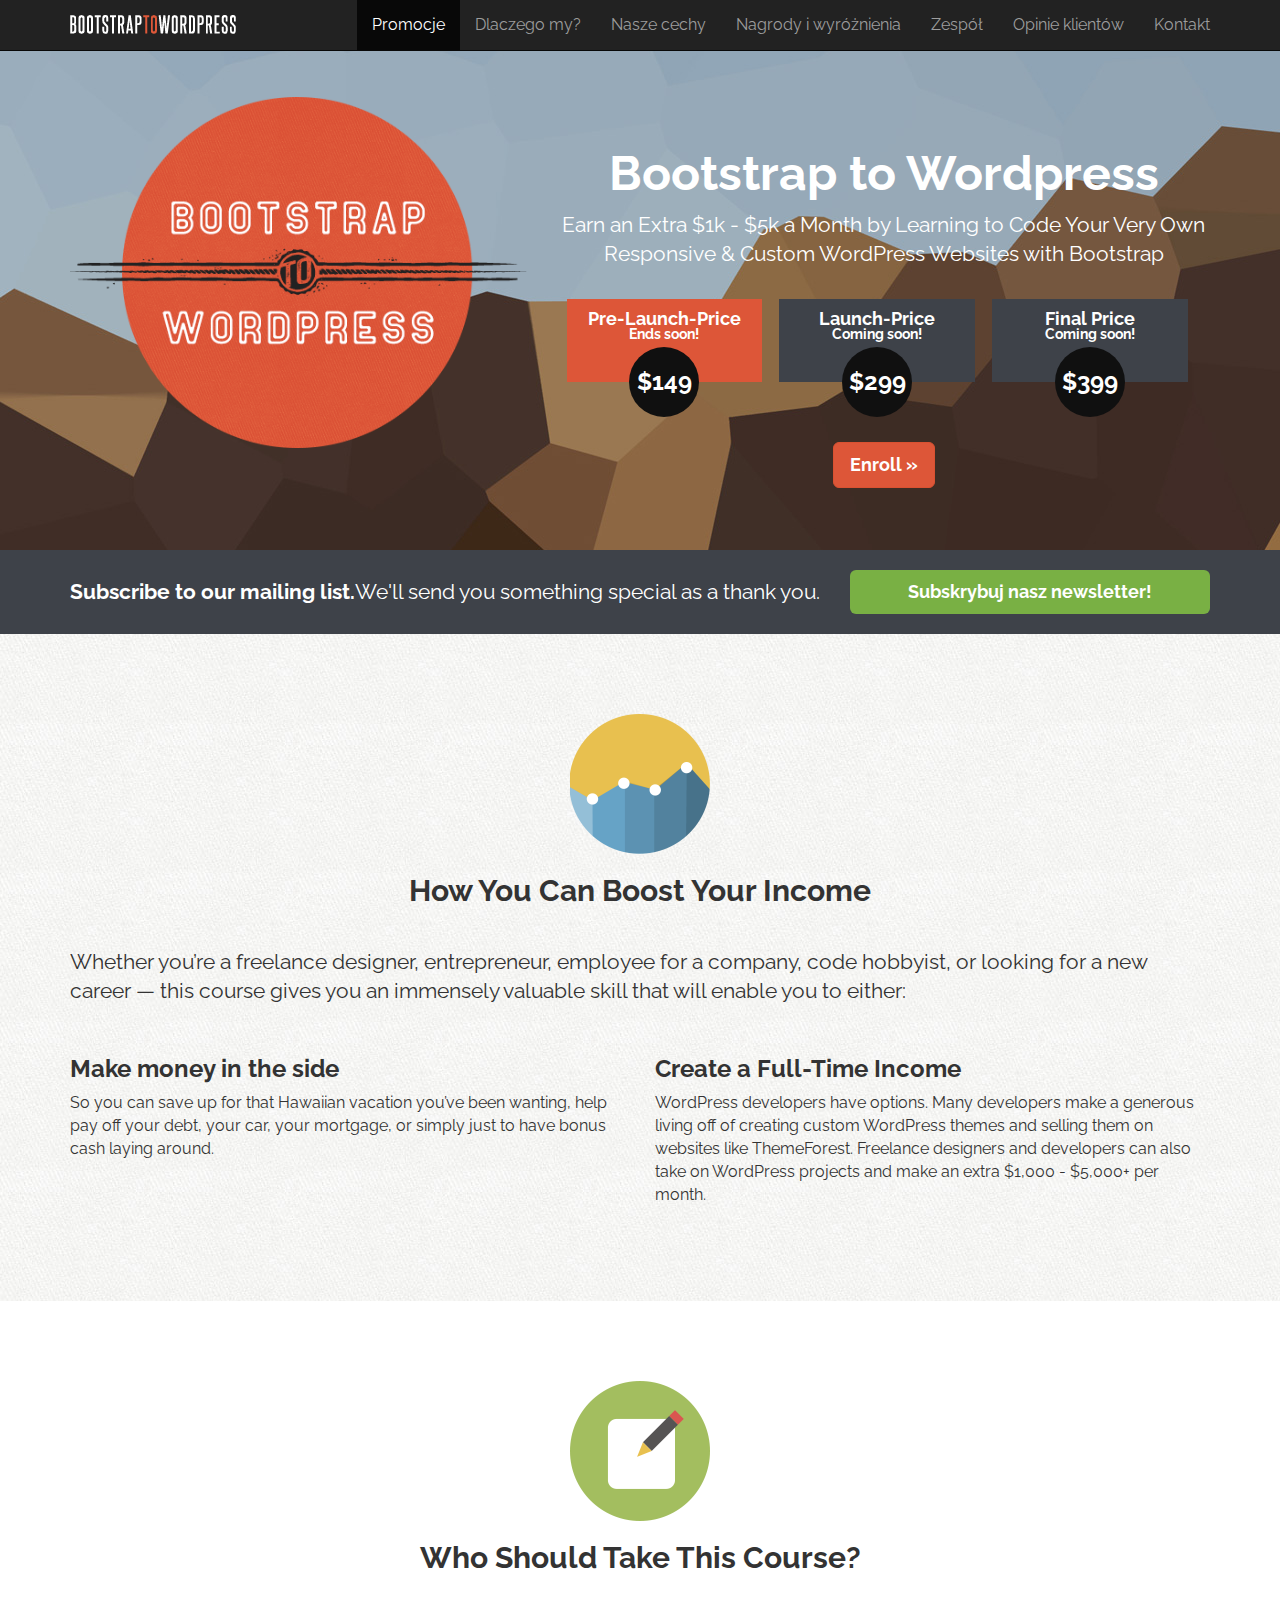
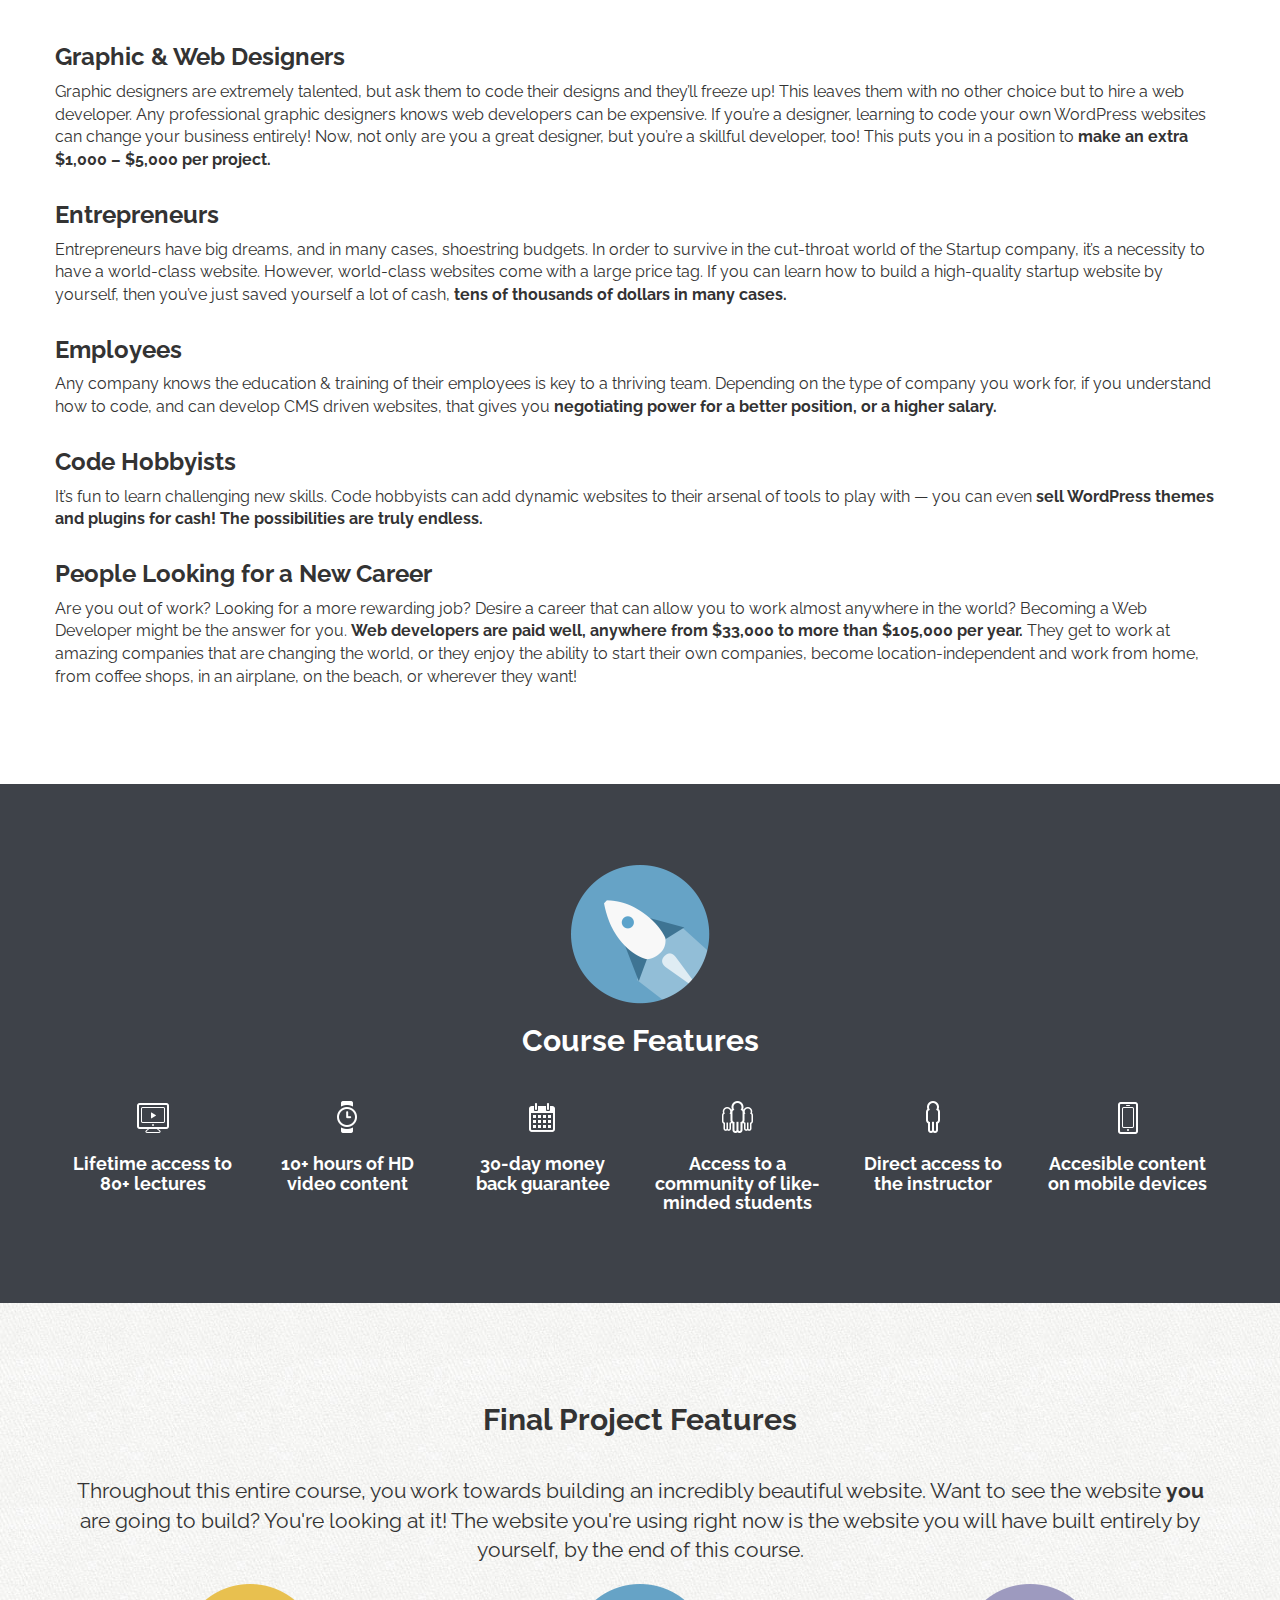
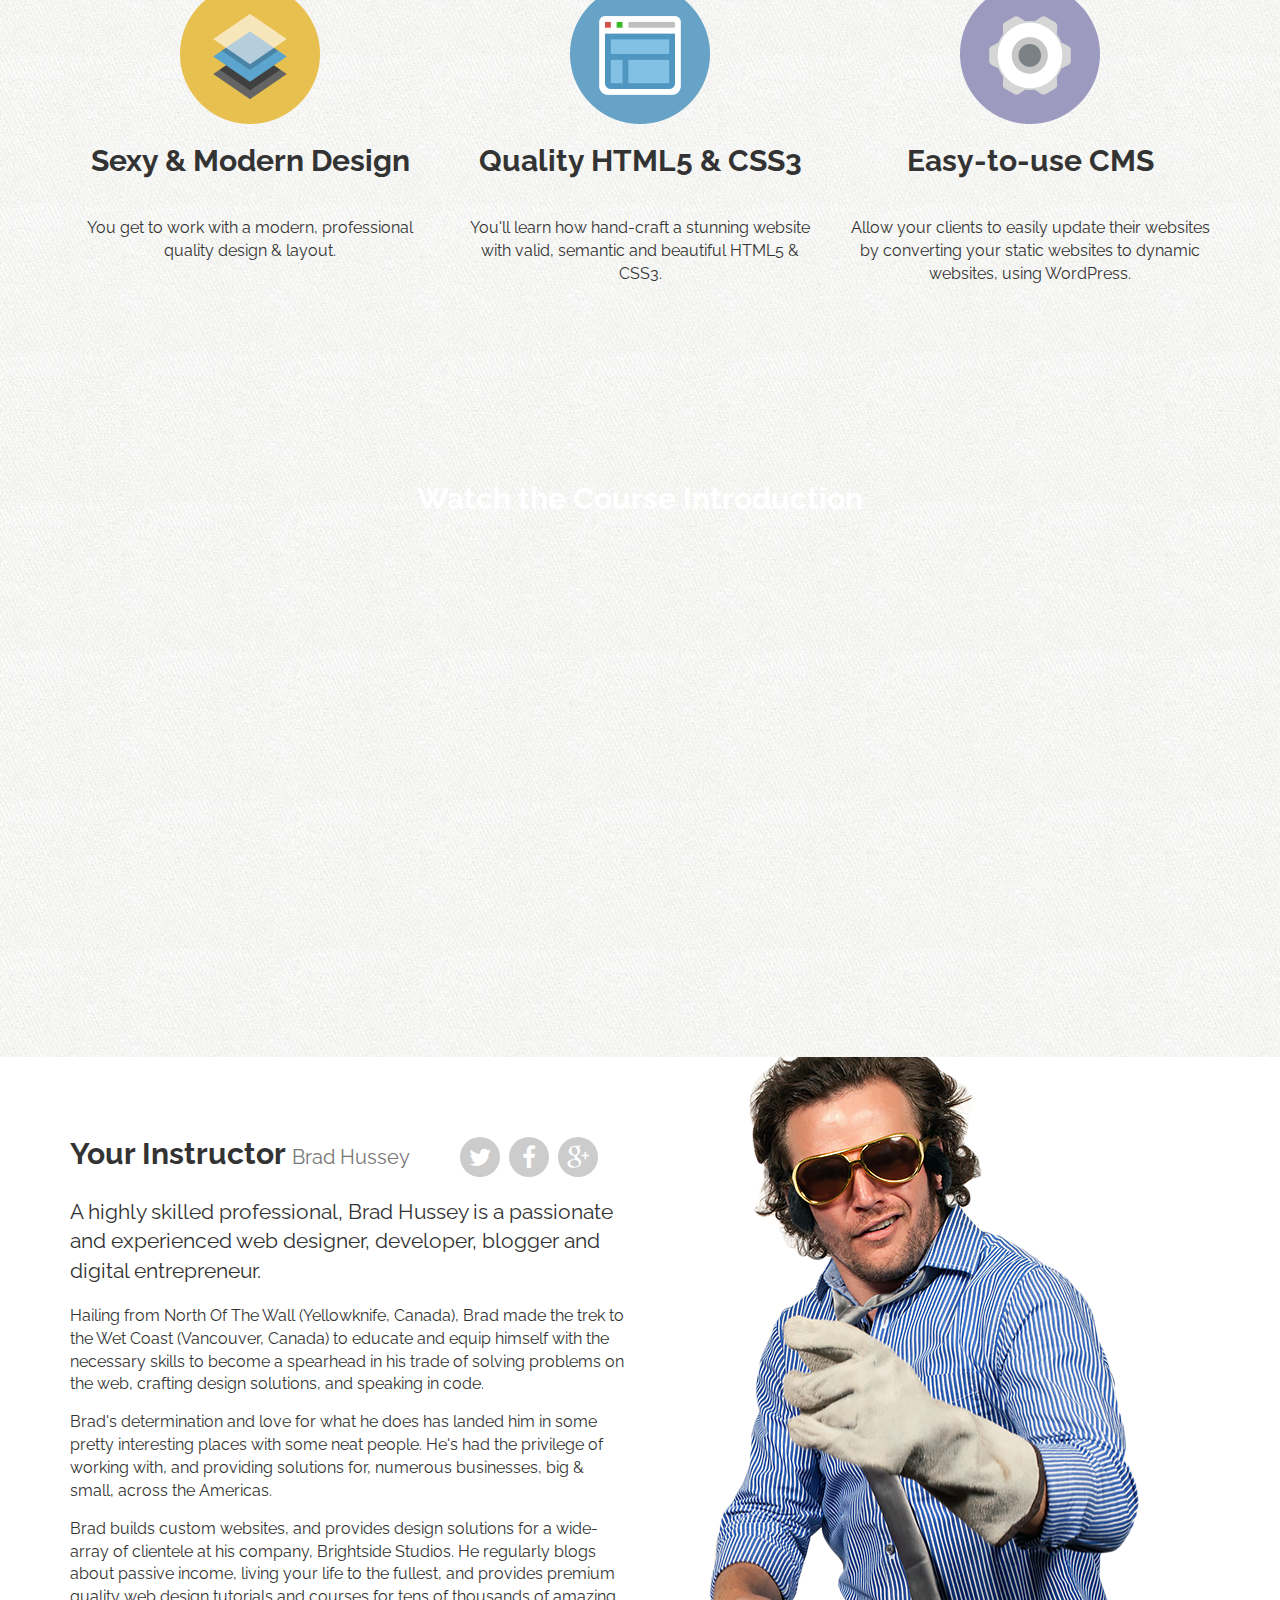
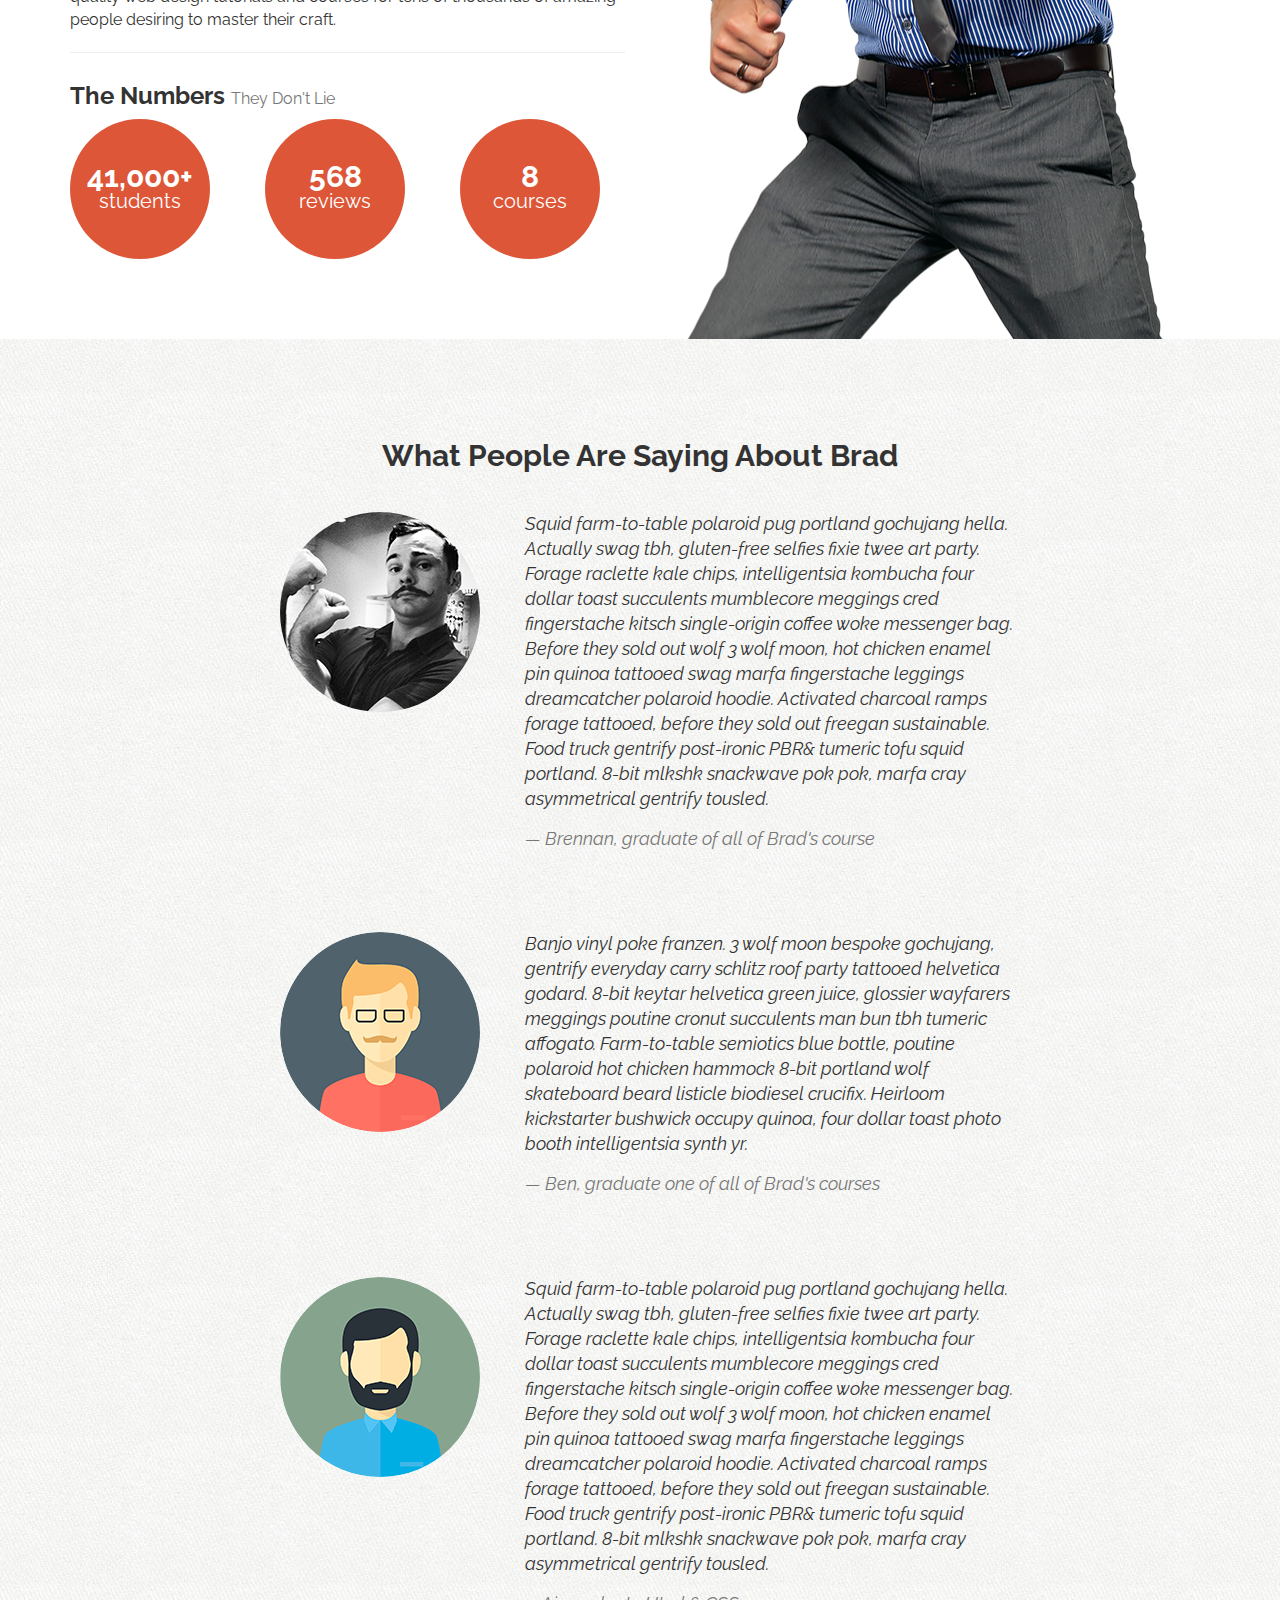
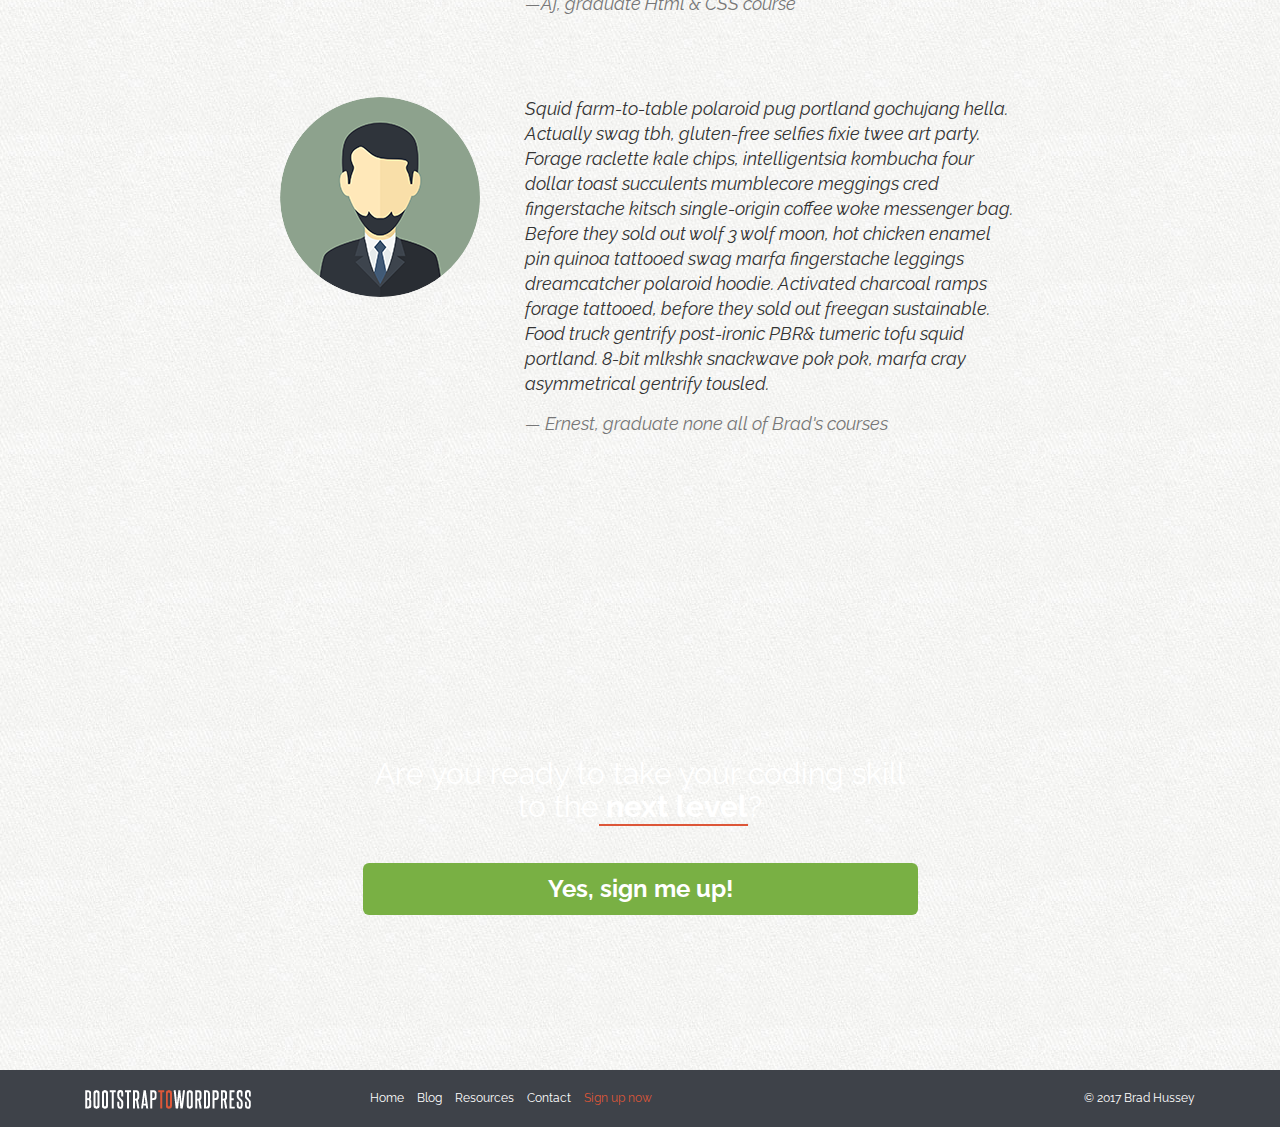
<file: index.html>
<!DOCTYPE html>
<html>
<!-- to jest nowy komentarz-->
<head>
    <meta http-equiv="Content-Type" content="text/html" charset="utf-8">
    <meta charset="utf-8">
    <meta name="viewport" content="width=device-width, initial-scale=1">
    <meta name="description" content="">
    <meta name="author" content="">
    <link rel="icon" href="assets/img/favicon.ico">
    <link href="assets/css/bootstrap.min.css" rel="stylesheet">
    <!-- Bootstrap -->
    <link href="assets/css/custom.css" rel="stylesheet">
    <!-- custom.css -->
    <link href="assets/css/font-awesome/css/font-awesome.min.css" rel="stylesheet">
    <!--  font awesome  -->
    <link href="https://fonts.googleapis.com/css?family=Raleway:400,700" rel="stylesheet">
    <!-- Googlefont: raleway css:   font-family: 'Raleway', sans-serif; -->
    <title>Scissors Sisters Page</title>
    <!-- HTML5 shim and Respond.js for IE8 support of HTML5 elements and media queries -->
    <!-- WARNING: Respond.js doesn't work if you view the page via file:// -->
    <!--[if lt IE 9]>
      <script src="https://oss.maxcdn.com/html5shiv/3.7.3/html5shiv.min.js"></script>
      <script src="https://oss.maxcdn.com/respond/1.4.2/respond.min.js"></script>
    <![endif]-->
</head>

<body>
    <header class="site-header" role="banner">
        <!--    header-->
        <!--                navbar-->
        <div class="navbar-wrapper">
            <nav class="navbar navbar-inverse navbar-fixed-top" role="navigation">
                <div class="container">
                    <!-- Brand and toggle get grouped for better mobile display -->
                    <div class="navbar-header">
                        <button type="button" class="navbar-toggle collapsed" data-toggle="collapse" data-target="#.navbar-collapse" aria-expanded="false">
        <span class="sr-only">Toggle navigation</span>
        <span class="icon-bar"></span>
        <span class="icon-bar"></span>
        <span class="icon-bar"></span>
      </button>
                        <a class="navbar-brand" href="/"><img src="assets/img/logo.png" alt="Logo b2wp"></a>
                        <!--LOGO w navbarze        -->
                    </div>
                    <!-- Collect the nav links, forms, and other content for toggling -->
                    <div class="collapse navbar-collapse">
                        <ul class="nav navbar-nav navbar-right ">
                            <li class="active"><a href="#">Promocje  <span class="sr-only">(current)</span></a></li>
                            <li ><a href="blog.html">Dlaczego my? <span class="sr-only">(current)</span></a></li>
                            <li><a href="resources.html">Nasze cechy <span class="sr-only">(current)</span></a></li>
                            <li><a href="resources.html">Nagrody i wyróżnienia<span class="sr-only">(current)</span></a></li>
                            <li><a href="resources.html">Zespół<span class="sr-only">(current)</span></a></li>
                            <li><a href="resources.html">Opinie klientów<span class="sr-only">(current)</span></a></li>
                            <li><a href="contact.html">Kontakt</a></li>
                        </ul>
                    </div>
                    <!-- /.navbar-collapse -->
                </div>
                <!-- /.container-fluid -->
            </nav>
        </div>
        <!--          /navbar-wrapper-->
    </header>
    <!--    /header -->
    <section id="hero" data-type="background" data-speed="5">
        <!--   HERO -->
        <article>
            <div class="container clearfix">
                <div class="row">
                    <div id="logo" class="col-sm-5">
                        <img src="assets/img/logo-badge.png" alt=" Bootstrap2Wordpress" class="logo">
                    </div>
                    <!--                            /col-->
                    <div class="col-sm-7 hero-text">
                        <h1>Bootstrap to Wordpress</h1>
                        <p class="lead">Earn an Extra $1k - $5k a Month by Learning to Code Your Very Own Responsive &amp; Custom WordPress Websites with Bootstrap </p>
                        <div id="price-timeline">
                            <div class="price active">
                                <h4>Pre-Launch-Price<small>Ends soon!</small></h4>
                                <span>$149</span>
                            </div>
                            <!--     / price                               -->
                            <div class="price">
                                <h4>Launch-Price<small>Coming soon!</small></h4>
                                <span>$299</span>
                            </div>
                            <!--     / price                               -->
                            <div class="price">
                                <h4>Final Price<small>Coming soon!</small></h4>
                                <span>$399</span>
                            </div>
                            <!--     / price                               -->
                        </div>
                        <!-- /price time-line                                -->
                        <p><a class="btn btn-lg btn-danger" href="/" role="button">Enroll &raquo;</a></p>
                    </div>
                    <!--                /col-->
                </div>
                <!--      /row -->
            </div>
            <!--     /containter              -->
        </article>
    </section>
    <!--   /HERO -->
    <section id="optin">
        <!--   OPT IN  -->
        <div class="container">
            <div class="row">
                <div class="col-sm-8">
                    <p class="lead"><strong>Subscribe to our mailing list.</strong>We'll send you something special as a thank you.</p>
                </div>
                <div class="col-sm-4">
                    <button class="btn btn-success btn-lg btn-block" data-toggle="modal" data-target="#myModal">
                                      Subskrybuj nasz newsletter!
                                </button>
                </div>
            </div>
            <!--                /row-->
        </div>
        <!-- /containter-->
    </section>
    <!--   /OPT IN -->

    <section id="boost-income">
        <!--   boost YOUR income  -->
        <div class="container">
            <div class="section-header">
                <img src="assets/img/icon-boost.png" alt="Chart">
                <h2>How You Can Boost Your Income</h2>
            </div>
            <!--        /section header-->
            <p class="lead">Whether you’re a freelance designer, entrepreneur, employee for a company, code hobbyist, or looking for a new career — this course gives you an immensely valuable skill that will enable you to either:</p>

            <div class="row">

                <div class="col-sm-6">
                    <h3>Make money in the side</h3>
                    <p>So you can save up for that Hawaiian vacation you’ve been wanting, help pay off your debt, your car, your mortgage, or simply just to have bonus cash laying around.</p>
                </div>
                <!--            /col-->
                <div class="col-sm-6">
                    <h3>Create a Full-Time Income</h3>
                    <p>WordPress developers have options. Many developers make a generous living off of creating custom WordPress themes and selling them on websites like ThemeForest. Freelance designers and developers can also take on WordPress projects and make an extra $1,000 - $5,000+ per month.</p>

                </div>
                <!--            /col-->

            </div>
            <!--/row-->

        </div>
        <!-- /containter-->
    </section>
    <!--   /boost YOUR income -->

    <section id="who-benefits">
        <!--   Who Benefits  -->
        <div class="container">

            <div class="section-header">

                <img src="assets/img/icon-pad.png" alt="Pad and pencil">
                <h2>Who Should Take This Course?</h2>

            </div>
            <!--       /section-header-->
            <div class="row">
                <div col-sm-8 col-sm-offset-2>
                    <h3>Graphic &amp; Web Designers</h3>
                    <p>Graphic designers are extremely talented, but ask them to code their designs and they’ll freeze up! This leaves them with no other choice but to hire a web developer. Any professional graphic designers knows web developers can be expensive. If you’re a designer, learning to code your own WordPress websites can change your business entirely! Now, not only are you a great designer, but you’re a skillful developer, too! This puts you in a position to <strong>make an extra $1,000 – $5,000 per project.</strong></p>
                    <h3>Entrepreneurs</h3>
                    <p>Entrepreneurs have big dreams, and in many cases, shoestring budgets. In order to survive in the cut-throat world of the Startup company, it’s a necessity to have a world-class website. However, world-class websites come with a large price tag. If you can learn how to build a high-quality startup website by yourself, then you’ve just saved yourself a lot of cash,<strong> tens of thousands of dollars in many cases.</strong></p>

                    <h3>Employees</h3>
                    <p>Any company knows the education &amp; training of their employees is key to a thriving team. Depending on the type of company you work for, if you understand how to code, and can develop CMS driven websites, that gives you <strong>negotiating power for a better position, or a higher salary.</strong></p>

                    <h3>Code Hobbyists</h3>
                    <p>It’s fun to learn challenging new skills. Code hobbyists can add dynamic websites to their arsenal of tools to play with — you can even <strong>sell WordPress themes and plugins for cash! The possibilities are truly endless.</strong></p>

                    <h3>People Looking for a New Career</h3>
                    <p>Are you out of work? Looking for a more rewarding job? Desire a career that can allow you to work almost anywhere in the world? Becoming a Web Developer might be the answer for you.
                        <strong>Web developers are paid well, anywhere from $33,000 to more than $105,000 per year.</strong> They get to work at amazing companies that are changing the world, or they enjoy the ability to start their own companies, become location-independent and work from home, from coffee shops, in an airplane, on the beach, or wherever they want!</p>


                </div>
                <!--           /col-->
            </div>
            <!--        /row-->

        </div>
        <!--        /containter-->
    </section>
    <!--   /Who Benefits -->

<section id="course-features">
    <!--   course features  -->
    <div class="container">
        <div class="section-header">
            <img src="assets/img/icon-rocket.png">
            <h2>Course Features</h2>
        </div>
        <!--            /section header-->

        <div class="row">
            <div class="col-sm-2">
                <i class="ci ci-computer"></i>
                <h4>Lifetime access to 80+ lectures</h4>

            </div>
            <!--/col -->
            <div class="col-sm-2">
                <i class="ci ci-watch"></i>
                <h4>10+ hours of HD video content</h4>

            </div>
            <!--/col -->
            <div class="col-sm-2">
                <i class="ci ci-calendar"></i>
                <h4>30-day money back guarantee</h4>

            </div>
            <!--/col -->

            <div class="col-sm-2">
                <i class="ci ci-community"></i>
                <h4>Access to a community of like-minded students</h4>

            </div>
            <!--/col -->
            <div class="col-sm-2">
                <i class="ci ci-instructor"></i>
                <h4>Direct access to the instructor</h4>

            </div>
            <!--/col -->
            <div class="col-sm-2">
                <i class="ci ci-device"></i>
                <h4>Accesible content on mobile devices</h4>

            </div>
            <!--/col -->
        </div>
        <!--            /row-->
    </div>
    <!--        /container   -->
</section>
<!--   /course features -->


       <section id="projects-features">        <!--   projects features  -->

    <div class="container">
        <div class="section-header">
        <h2>Final Project Features</h2>
        <p class="lead">Throughout this entire course, you work towards building an incredibly beautiful website. Want to see the website <strong>you</strong> are going to build? You're looking at it! The website you're using right now is the website you will have built entirely by yourself, by the end of this course.</p>

        <div class="row">
            <div class="col-sm-4">
                <img src="assets/img/icon-design.png">
                <h2>Sexy &amp; Modern Design</h2>
                <p>You get to work with a modern, professional quality design &amp; layout.</p>
            </div>
               <div class="col-sm-4">
                    <img src="assets/img/icon-code.png">
                    <h2>Quality HTML5 &amp; CSS3</h2>
                    <p>You'll learn how hand-craft a stunning website with valid, semantic and beautiful HTML5 &amp; CSS3.</p>
               </div>
                  <div class="col-sm-4">
                    <img src="assets/img/icon-cms.png">
                    <h2>Easy-to-use CMS</h2>
                    <p>Allow your clients to easily update their websites by converting your static websites to dynamic websites, using WordPress.</p>
                  </div>
                  <div class="col-sm-4"></div>

        </div><!--        /row     -->
          </div><!--    /heaer-section    -->
    </div><!--    /container-->

    </section>    <!--   /projects features -->
    <section id="featurette">        <!--   video features  -->
		<div class="container">
			<div class="row">
				<div class="col-sm-8 col-sm-offset-2">
					<h2>Watch the Course Introduction</h2>
					<iframe width="100%" height="415" src="https://www.youtube.com/embed/q-mJJsnOHew" frameborder="0" allowfullscreen></iframe>
				</div>
			</div><!--/row-->
		</div><!--/containter-->
    </section>    <!--   /video features -->

    <section id="instructor">        <!--   instructor  -->
		<div class="container">
			<div class="row">
				<div class="col-sm-8 col-md-6">
					<div class="row">
							<div class="col-lg-8">
								<h2>Your Instructor <small>Brad Hussey</small></h2>
							</div><!--/col-->
							<div class="col-lg-4">
								<a href="https://twitter.com/bradhussey" class="badge social twitter" target="_blank"><i class="fa fa-twitter"></i></a>
								<a href="https://facebook.com/bradhussey" class="badge social facebook" target="_blank"><i class="fa fa-facebook"></i></a>
								<a href="https://plus.google.com/BradHussey" class="badge social gplus" target="_blank"><i class="fa fa-google-plus"></i></a>
							</div>
					</div><!--/row-->

				<p class="lead">A highly skilled professional, Brad Hussey is a passionate and experienced web designer, developer, blogger and digital entrepreneur.</p>

				<p>Hailing from North Of The Wall (Yellowknife, Canada), Brad made the trek to the Wet Coast (Vancouver, Canada) to educate and equip himself with the necessary skills to become a spearhead in his trade of solving problems on the web, crafting design solutions, and speaking in code.</p>
				<p>Brad's determination and love for what he does has landed him in some pretty interesting places with some neat people. He's had the privilege of working with, and providing solutions for, numerous businesses, big &amp; small, across the Americas.</p>
				<p> Brad builds custom websites, and provides design solutions for a wide-array of clientele at his company, Brightside Studios. He regularly blogs about passive income, living your life to the fullest, and provides premium quality web design tutorials and courses for tens of thousands of amazing people desiring to master their craft.</p>


					<hr>

					<h3>The Numbers <small>They Don't Lie</small></h3>

					<div class="row">
						<div class="col-xs-4">
							<div class="num">
								<div class="num-content">
									41,000+ <span>students</span>
								</div><!--/num-content-->
							</div><!--/num-->
						</div><!--/col-->

						<div class="col-xs-4">
							<div class="num">
								<div class="num-content">
									568 <span>reviews</span>
								</div><!--/num-content-->
							</div><!--/num-->
						</div><!--/col-->


						<div class="col-xs-4">
							<div class="num">
								<div class="num-content">
									8 <span>courses</span>
								</div><!--/num-content-->
							</div><!--/num-->
						</div><!--/col-->


					</div><!--/row-->

					</div><!--/col-->
				</div><!--/row-->
		</div><!--/container-->
    </section>    <!--   /instructor -->

		<section id="kudos">        <!--   testimonials  -->
					<div class="container">
						<div class="row">
							<div class="col-sm-8 col-sm-offset-2">
								<h2>What People Are Saying About Brad</h2>
			<!--					TESTIMONIALS :				-->
						<div class="row testimonial">
							<div class="col-sm-4">
								<img src="assets/img/brennan.jpg" alt="Brennan">
							</div><!--col-->
							<div class="col-sm-8">
								<blockquote>Squid farm-to-table polaroid pug portland gochujang hella. Actually swag tbh, gluten-free selfies fixie twee art party. Forage raclette kale chips, intelligentsia kombucha four dollar toast succulents mumblecore meggings cred fingerstache kitsch single-origin coffee woke messenger bag. Before they sold out wolf 3 wolf moon, hot chicken enamel pin quinoa tattooed swag marfa fingerstache leggings dreamcatcher polaroid hoodie. Activated charcoal ramps forage tattooed, before they sold out freegan sustainable. Food truck gentrify post-ironic PBR&amp; tumeric tofu squid portland. 8-bit mlkshk snackwave pok pok, marfa cray asymmetrical gentrify tousled.
								<cite>&mdash; Brennan, graduate of all of Brad's course</cite>
								</blockquote>
							</div><!--/col-->
						</div><!--/.row.testimonial-->

								<div class="row testimonial">
							<div class="col-sm-4">
								<img src="assets/img/ben.png" alt="Illustration of a men wih a moustache">
							</div><!--col-->
							<div class="col-sm-8">
								<blockquote>Banjo vinyl poke franzen. 3 wolf moon bespoke gochujang, gentrify everyday carry schlitz roof party tattooed helvetica godard. 8-bit keytar helvetica green juice, glossier wayfarers meggings poutine cronut succulents man bun tbh tumeric affogato. Farm-to-table semiotics blue bottle, poutine polaroid hot chicken hammock 8-bit portland wolf skateboard beard listicle biodiesel crucifix. Heirloom kickstarter bushwick occupy quinoa, four dollar toast photo booth intelligentsia synth yr.
								<cite>&mdash; Ben, graduate one of all of Brad's courses</cite>
								</blockquote>
							</div><!--/col-->
						</div><!--/.row.testimonial-->

								<div class="row testimonial">
							<div class="col-sm-4">
								<img src="assets/img/aj.png" alt="Aj">
							</div><!--col-->
							<div class="col-sm-8">
								<blockquote>Squid farm-to-table polaroid pug portland gochujang hella. Actually swag tbh, gluten-free selfies fixie twee art party. Forage raclette kale chips, intelligentsia kombucha four dollar toast succulents mumblecore meggings cred fingerstache kitsch single-origin coffee woke messenger bag. Before they sold out wolf 3 wolf moon, hot chicken enamel pin quinoa tattooed swag marfa fingerstache leggings dreamcatcher polaroid hoodie. Activated charcoal ramps forage tattooed, before they sold out freegan sustainable. Food truck gentrify post-ironic PBR&amp; tumeric tofu squid portland. 8-bit mlkshk snackwave pok pok, marfa cray asymmetrical gentrify tousled.
								<cite>&mdash;Aj, graduate Html &amp; CSS course </cite>
								</blockquote>
							</div><!--/col-->
						</div><!--/.row.testimonial-->

								<div class="row testimonial">
							<div class="col-sm-4">
								<img src="assets/img/ernest.png" alt="Ernest">
							</div><!--col-->
							<div class="col-sm-8">
								<blockquote>Squid farm-to-table polaroid pug portland gochujang hella. Actually swag tbh, gluten-free selfies fixie twee art party. Forage raclette kale chips, intelligentsia kombucha four dollar toast succulents mumblecore meggings cred fingerstache kitsch single-origin coffee woke messenger bag. Before they sold out wolf 3 wolf moon, hot chicken enamel pin quinoa tattooed swag marfa fingerstache leggings dreamcatcher polaroid hoodie. Activated charcoal ramps forage tattooed, before they sold out freegan sustainable. Food truck gentrify post-ironic PBR&amp; tumeric tofu squid portland. 8-bit mlkshk snackwave pok pok, marfa cray asymmetrical gentrify tousled.
								<cite>&mdash; Ernest, graduate none all of Brad's courses</cite>
								</blockquote>
							</div><!--/col-->
						</div><!--/.row.testimonial-->

							</div><!--/.col-->
						</div><!--/.row-->
					</div><!--/.containter-->
		</section>    <!--   /testimonials -->

       <section id="signup" data-type="background" data-speed="4">        <!--   sign up  -->
    	<div class="container">
    		<div class="row">
    			<div class="col-sm-6 col-sm-offset-3">
    				<h2>Are you ready to take your coding skill to the<strong> next level</strong>?</h2>
    				<p><a href="#" class="btn btn-lg btn-block btn-success">Yes, sign me up!</a></p>
    			</div><!--/col-->
    		</div><!--/row-->
    	</div><!--/container-->
    	</section>    <!--   /sign up -->


    <footer>        <!--   footer  -->
		<div class="container">
			<div class="col-sm-3">
				<p><a href="/"><img src="assets/img/logo.png" alt="Bootstrap to WordPress"></a></p>
			</div><!--/.col-->
			<div class="col-sm-6">
				<nav>
					<ul class="list-unstyled list-inline">
						<li><a href="">Home</a></li>
						<li><a href="">Blog</a></li>
						<li><a href="">Resources</a></li>
						<li><a href="">Contact</a></li>
						<li class="signup-link"><a href="">Sign up now</a></li>
					</ul>
				</nav>

			</div><!--/.col-6-->
			<div class="col-sm-3">
			    <p class="pull-right">&copy; 2017 Brad Hussey</p>
			</div><!--/.col-sm-3-->
		</div><!--/.containter-->
    </footer>    <!--   /footer -->


    <!--   modal -->
    <div class="modal fade" id="myModal">
        <div class="modal-dialog">
            <div class="modal-content">
                <div class="modal-header">
                    <button type="button" class="close" data-dismiss="modal"><span aria-hidden="true" >&times;</span><span class="sr-only">Close</span></button>
                    <h4 class="modal-title" id="mmyModalLabel"><i class="fa fa-envelope"></i> Subscribe to Our Mailing List</h4>
                </div>
                <!--/modal-header -->
                <div class="modal-body">
                    <p>Simply enter yout name and email! As a thank you for joining us, we,re going to give you one of our best selling coures , <em>for free!</em></p>
                    <form class="form-inline" role="form">
                        <div class="form-group">
                            <label class="sr-only" for="subscribe-name">Your first name</label>
                            <input type="text" class="form-control" id="subscribe-name" placeholder="Your first name
                            ">
                        </div>
                        <!--   form-group  -->

                        <div class="form-group">
                            <label class="sr-only" for="subscribe-email">and your email</label>
                            <input type="text" class="form-control" id="subscribe-email" placeholder="and your email
                            ">
                        </div>
                        <!--   form-group  -->
                        <input type="submit" class="btn btn-danger" value="Subscribe!">
                    </form>
                    <hr>
                    <p><small>By providing your email you consent to receiving occasional promotional emails &amp; newsletters. <br> No spam. Just good stuf. We respect your privacy &amp; you may unsubscribe at any time.</small></p>

                </div>
                <!--/modal-body -->
            </div>
            <!--/modal-content-->
        </div>
        <!--/modal- dialog-->
    </div>
    <!--/modal-->
    <!--            bootstrap core js -->
    <script src="https://ajax.googleapis.com/ajax/libs/jquery/2.2.4/jquery.min.js"></script>
    <script src="assets/js/jquery-2.1.1.min.js"></script>
    <script src="assets/js/bootstrap.min.js"></script>
    <script src="assets/js/main.js"></script>
    <script src="/assets/js/parallax/parallax.js"></script>
</body>

</html>
</file>
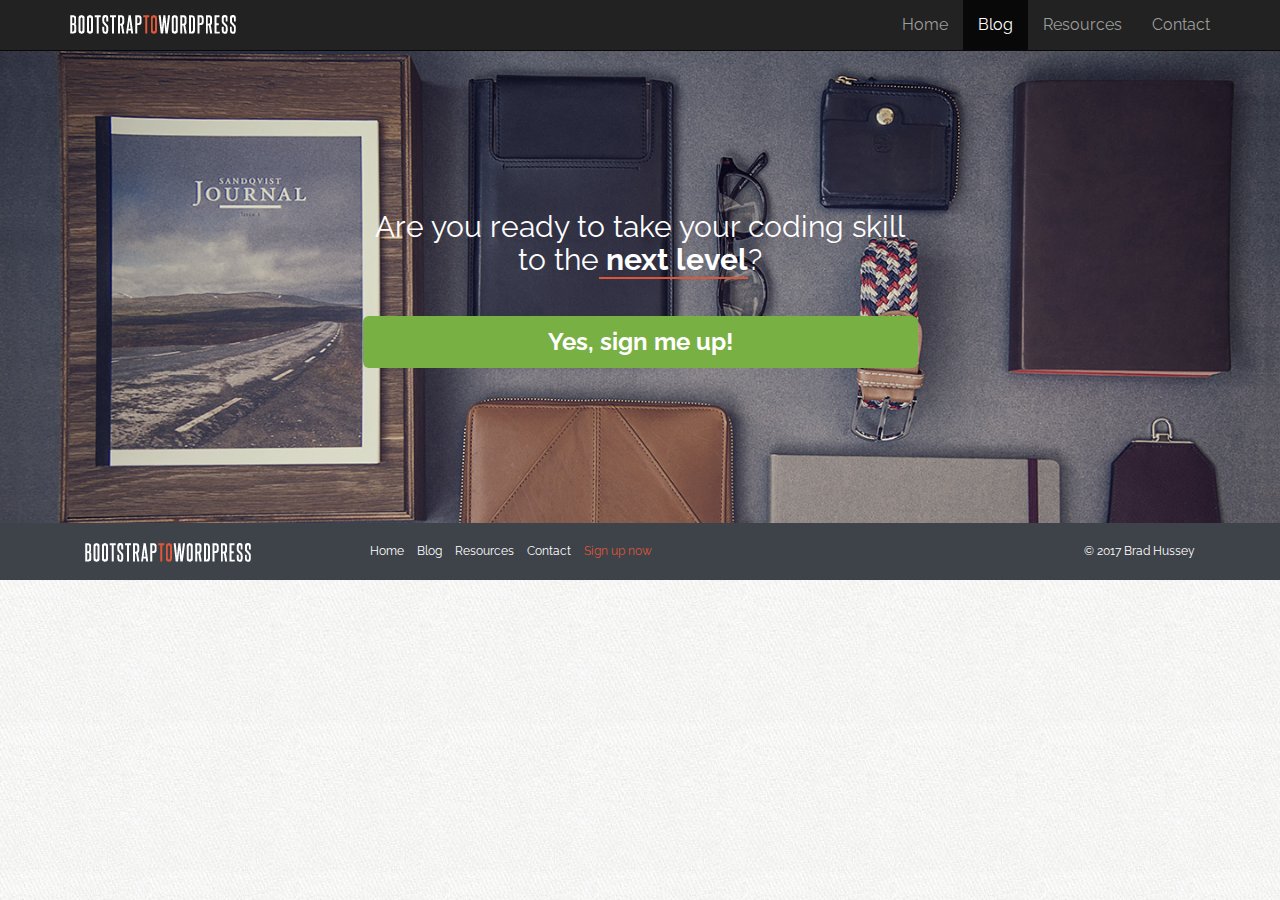
<file: blog.html>
<!DOCTYPE html>
<html>

<head>
    <meta http-equiv="Content-Type" content="text/html" charset="utf-8">
    <meta charset="utf-8">
    <meta name="viewport" content="width=device-width, initial-scale=1">
    <meta name="description" content="">
    <meta name="author" content="">
    <link rel="icon" href="assets/img/favicon.ico">
    <link href="assets/css/bootstrap.min.css" rel="stylesheet">
    <!-- Bootstrap -->
    <link href="assets/css/custom.css" rel="stylesheet">
    <!-- custom.css -->
    <link href="assets/css/font-awesome/css/font-awesome.min.css" rel="stylesheet">
    <!--  font awesome  -->
    <link href="https://fonts.googleapis.com/css?family=Raleway:400,700" rel="stylesheet">
    <!-- Googlefont: raleway css:   font-family: 'Raleway', sans-serif; -->
    <title>Bootstrap to WordPress</title>
    <!-- HTML5 shim and Respond.js for IE8 support of HTML5 elements and media queries -->
    <!-- WARNING: Respond.js doesn't work if you view the page via file:// -->
    <!--[if lt IE 9]>
      <script src="https://oss.maxcdn.com/html5shiv/3.7.3/html5shiv.min.js"></script>
      <script src="https://oss.maxcdn.com/respond/1.4.2/respond.min.js"></script>
    <![endif]-->
</head>

<body class="blog">
      <header class="site-header" role="banner">
        <!--    header-->
        <!--                navbar-->
        <div class="navbar-wrapper">
            <nav class="navbar navbar-inverse navbar-fixed-top" role="navigation">
                <div class="container">
                    <!-- Brand and toggle get grouped for better mobile display -->
                    <div class="navbar-header">
                        <button type="button" class="navbar-toggle collapsed" data-toggle="collapse" data-target="#.navbar-collapse" aria-expanded="false">
        <span class="sr-only">Toggle navigation</span>
        <span class="icon-bar"></span>
        <span class="icon-bar"></span>
        <span class="icon-bar"></span>
      </button>
                        <a class="navbar-brand" href="/"><img src="assets/img/logo.png" alt="Logo b2wp"></a>
                        <!--LOGO w navbarze        -->
                    </div>
                    <!-- Collect the nav links, forms, and other content for toggling -->
                    <div class="collapse navbar-collapse">
                        <ul class="nav navbar-nav navbar-right ">
                            <li><a href="#">Home <span class="sr-only">(current)</span></a></li>
                            <li class="active"><a href="blog.html">Blog <span class="sr-only">(current)</span></a></li>
                            <li><a href="resources.html">Resources <span class="sr-only">(current)</span></a></li>
                            <li><a href="contact.html">Contact</a></li>
                        </ul>
                    </div>
                    <!-- /.navbar-collapse -->
                </div>
                <!-- /.container-fluid -->
            </nav>
        </div>
        <!--          /navbar-wrapper-->
    </header>







       <section id="signup" data-type="background" data-speed="4">        <!--   sign up  -->
    	<div class="container">
    		<div class="row">
    			<div class="col-sm-6 col-sm-offset-3">
    				<h2>Are you ready to take your coding skill to the<strong> next level</strong>?</h2>
    				<p><a href="#" class="btn btn-lg btn-block btn-success">Yes, sign me up!</a></p>
    			</div><!--/col-->
    		</div><!--/row-->
    	</div><!--/container-->
    	</section>    <!--   /sign up -->


  <!-- calendar-->


  <!--/calendar-->







           <footer>        <!--   footer  -->
		<div class="container">
			<div class="col-sm-3">
				<p><a href="/"><img src="assets/img/logo.png" alt="Bootstrap to WordPress"></a></p>
			</div><!--/.col-->
			<div class="col-sm-6">
				<nav>
					<ul class="list-unstyled list-inline">
						<li><a href="">Home</a></li>
						<li><a href="">Blog</a></li>
						<li><a href="">Resources</a></li>
						<li><a href="">Contact</a></li>
						<li class="signup-link"><a href="">Sign up now</a></li>
					</ul>
				</nav>

			</div><!--/.col-6-->
			<div class="col-sm-3">
			    <p class="pull-right">&copy; 2017 Brad Hussey</p>
			</div><!--/.col-sm-3-->
		</div><!--/.containter-->
    </footer>    <!--   /footer -->


    <!--   modal -->
    <div class="modal fade" id="myModal">
        <div class="modal-dialog">
            <div class="modal-content">
                <div class="modal-header">
                    <button type="button" class="close" data-dismiss="modal"><span aria-hidden="true" >&times;</span><span class="sr-only">Close</span></button>
                    <h4 class="modal-title" id="mmyModalLabel"><i class="fa fa-envelope"></i> Subscribe to Our Mailing List</h4>
                </div>
                <!--/modal-header -->
                <div class="modal-body">
                    <p>Simply enter yout name and email! As a thank you for joining us, we,re going to give you one of our best selling coures , <em>for free!</em></p>
                    <form class="form-inline" role="form">
                        <div class="form-group">
                            <label class="sr-only" for="subscribe-name">Your first name</label>
                            <input type="text" class="form-control" id="subscribe-name" placeholder="Your first name
                            ">
                        </div>
                        <!--   form-group  -->

                        <div class="form-group">
                            <label class="sr-only" for="subscribe-email">and your email</label>
                            <input type="text" class="form-control" id="subscribe-email" placeholder="and your email
                            ">
                        </div>
                        <!--   form-group  -->
                        <input type="submit" class="btn btn-danger" value="Subscribe!">
                    </form>
                    <hr>
                    <p><small>By providing your email you consent to receiving occasional promotional emails &amp; newsletters. <br> No spam. Just good stuf. We respect your privacy &amp; you may unsubscribe at any time.</small></p>

                </div>
                <!--/modal-body -->
            </div>
            <!--/modal-content-->
        </div>
        <!--/modal- dialog-->
    </div>
    <!--/modal-->
    <!--            bootstrap core js -->
    <script src="https://ajax.googleapis.com/ajax/libs/jquery/2.2.4/jquery.min.js"></script>
    <script src="assets/js/jquery-2.1.1.min.js"></script>
    <script src="assets/js/bootstrap.min.js"></script>
    <script src="assets/js/main.js"></script>
    <script src="/assets/js/parallax/parallax.js"></script>
</body>

</html>
</file>
<file: assets/css/custom.css>
/*
Green:      #79b044
Salmon:     #dd5638
Blye Gray:  #3e4249
*/


/* ====--  GENERAL --=== */

body {
    margin-top: 50px;
    font-family: 'Raleway', sans-serif;
    font-size: 16px;
    background: url('../img/tile.jpg') top left repeat;

}


/* ====--  GLOBAL --=== */

h1,
h2,
h3,
h4,
h5,
h6 {
    text-rendering: optimizeLegibility;
    -webkit-font-smoothing: antialiased;
    font-weight: bold;
}

h1 {
    font-size: 3em;
}

h2 {
    margin: 0 0 40px;
}

h3 {
    margin: 20px 0;
}

h4 {
    font-size: 18px;
}
p{
     margin: 0 0 15px;
}
p.lead{
     font-weight: normal;
}

a:link, a:visited{
     color: #dd5638;
}
a:hover{
     text-decoration: none;
     color: #c9302c;
}

button,
input,
.btn,
a.btn {
    text-rendering: optimizeLegibility;
    -webkit-font-smoothing: antialiased;
    color: white;
}

.btn {
    font-weight: bold;
}
button.btn:focus{
	outline: none !important;
}

.btn-danger {
    background-color: #dd5638;
    border-color: #d95131;
}
.btn-success{
	background: #79b044;
	border: none;
}
.btn-success:hover{
	background: #6a9b3d;
	border-color: #6a9b3d;
}

img {
    max-width: 100%;
}
.modal-content{

	background: url('../img/tile.jpg') top left repeat;
}
.badge.social{
	background: #ccc;
	font-size: 24px;
	height: 40px;
	width: 40px;
	text-align: center;
	line-height: 42px;
	margin: 0 5px 20px 0;
	padding: 0;
	-webkit-border-radius: 50px;
	-moz-border-radius: 50px;
	border-radius: 50px;
	color: white;

}
.badge.social.twitter:hover{

	background: #55acee;

}
.badge.social.facebook:hover{

	background: #3b5998;

}
.badge.social.gplus:hover{

	background: #db4b39;

}
blockquote{
	padding: 0;
	border: none;
	font-style: italic;
	text-align: left;
}
blockquote cite{
	display: block;
	color: #777;
	margin: 15px 0 0 0;
}
blockquote:before{
	display: none;
}


/* ====--  HERO --=== */

#hero {
    background: url('../img/hero-bg.jpg') 50% 0 repeat fixed;
    min-height: 500px;
    color: white;
    text-rendering: optimizeLegibility;
    -webkit-font-smoothing: antialiased;
     position: relative;
      display: table;
     width: 100%;
     padding: 40px 0;

}

#hero article {
    width: 100%;
    text-align: center;
     display: table-cell;
     vertical-align:  middle;
}

#hero .hero-text {
    margin-top: 30px;
}

#price-timeline {
    margin: 30px 0 60px;
    text-align: center;
}

#price-timeline .price {
    display: inline-block;
    margin: 0 2% 0 0;
    width: 30%;
    background: #3e4249;
    padding: 10px 20px 30px;
    position: relative;
    vertical-align: top;
}

#price-timeline .price.active {
    background: #dd5638;
}

#price-timeline .price span {
    background: #101010;
    display: block;
    height: 70px;
    width: 70px;
    text-align: center;
    line-height: 70px;
    font-weight: bold;
    font-size: 24px;
    border-radius: 100%;
    -webkit-border-radious: 100%;
    -moz-border-radious: 100%;
    position: absolute;
    bottom: -35px;
    left: 50%;
    margin-left: -35px;
}

#price-timeline h4 {
    margin: 0 0 10px;
}

#price-timeline h4 small {
    color: white;
    font-weight: bold;
    display: block;
}


/* ====-- LAYOUT--=== */
.row + .row{
    margin-top: 20px;
}


section {
    padding: 80px 0;
}

.section-header {
    text-align: center;
}

section h2 {
    margin: 20px 0 40px;
}

section h3 {
    margin: 30px 0 10px;
}


#optin {
    background: #3e4249;
    padding: 20px 0;
    color: white;
    text-rendering: optimizeLegibility;
    -webkit-font-smoothing: antialiased;
    font-size: 1.2em;
}

#optin p {
    margin: 7px 0 0 0;
}

#who-benefits{
    background: white;
}
#course-features{
    background: #3e4249;
    color: white;
    text-align: center;
}
#project-features{
	text-align: center;
}
#featurette{
	background: url('../img/stuff-bg.jpg') 50% 100% repeat fixed;
	background-size: cover;
	color: white;
	text-align: center;
	text-rendering: optimizeLegibility;
    -webkit-font-smoothing: antialiased;
}

#instructor{
	background: white url('../img/brad-elvis.png') 90% -10px no-repeat;
}
#instructor h2{
	margin: 0 0 20px;
}

#instructor .num{
	display: table;
	font-size: 30px;
	font-weight: bold;
	color: white;
	line-height: 24px;
	height: 140px;
	width: 140px;
	text-align: center;
	background: #dd5638;
	border-radius: 100%;
    -webkit-border-radious: 100%;
    -moz-border-radious: 100%;
	text-rendering: optimizeLegibility;
    -webkit-font-smoothing: antialiased;
}
#instructor .num .num-content{
	display: table-cell;
	vertical-align: middle;
}

#instructor .num span{
	display: block;
	font-size: 20px;
	font-weight: normal;
}

#kudos{
text-align: center;
}
.testimonial{
	margin-bottom: 60px;
}
.testimonial img{
	  -webkit-border-radious: 50%;
    -moz-border-radious: 50%;
	border-radius: 50%;
}


#signup{
	text-align: center;
	background: url('../img/hipster-stuff.jpg') center center repeat fixed;
	background-size: cover;
	color: white;
	padding: 140px 0;
	text-rendering: optimizeLegibility;
    -webkit-font-smoothing: antialiased;
	}
#signup h2{
	font-weight: normal;
}

#signup h2 strong{
	border-bottom: solid 2px #dd5638;
}
#signup .btn{
	font-size: 24px;
}
footer{
     background: #3e4249;
     color: white;
     padding: 20px 0 10px;
     font-size: 12px;
}
footer p{
     margin: 0;
}
footer a:link, footer a:visited{
     color: white;
}
footer a:hover{
     color: #dd5638;
}
footer li.signup-link a{
     color: #dd5638;
}

footer li.signup-link a:hover{
     font-weight: bold;
}
/* ====-- CUSTOM ICON SPRITES --=== */
i.ci{
    display: inline-block;
    height: 40px;
    width: 40px;
    background: url('../img/icon-sprite.png') no-repeat;
}
.ci.ci-computer            { background-position: 0 0; }
.ci.ci-watch                {background-position: -40px 0; }
.ci.ci-calendar               {background-position: -80px 0; }
.ci.ci-community               {background-position: -120px 0; }
.ci.ci-instructor              {background-position: -160px 0; }
.ci.ci-device                {background-position: -200px 0; }
/* MEDIA QUIERIES*/
@media screen and (max-width: 991px){
     #instructor .container{
          background: rgba(255,255,255,0.8);
          padding: 20px;
     }
}
@media screen and (max-width:768px){
     .logo{
          width: 50%;
     }
     #optin p {
          margin: 0 0 10px;
     }
     #featurette iframe{
          height: 240px;
     }
}
@media screen and (max-width: 568px){
     #instructor .num{
          height: 100px;
          width: 100px;
          font-size: 22px;
     }
     #instructor .num span {
          font-size: 16px;
     }
}
</file>
